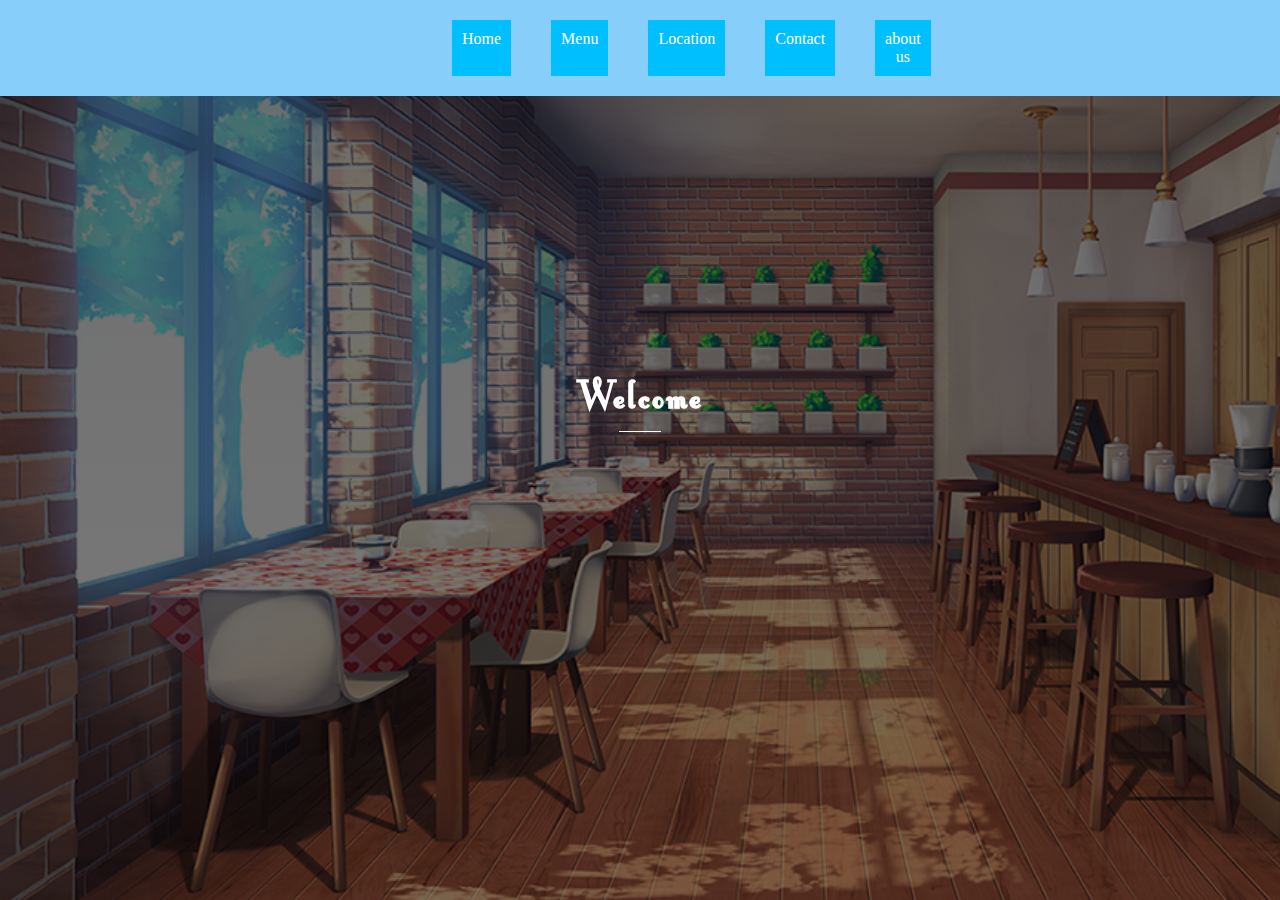
<file: index.html>
<html>
    <head>
        <title>my webpage</title>
        <link rel="stylesheet" href="style.css">
        <link rel="stylesheet" href="./externalcss/homepage.css">
    </head>
    <body>
        <main>
            <nav>
                <ul>
                    <li><a href="index.html">Home</a></li>
                    <li><a href="./html/menu.html">Menu</a></li>
                    <li><a href="#">Location</a></li>
                    <li><a href="#">Contact</a></li>
                    <li><a href="#">about us</a></li>
                </ul>
            </nav>
        </main>
        <section>
            <div class="centerBox">
                <div class="categoryWrapper">
                    <h1>Welcome</h1>
                    <a href="./html/menu.html">
                        <span>
                          <span>
                            
                                <span data-attr-span="show me more"> show me more
                                </span>
                            
                          </span>
                        </span>
                    </a>
                  </div>
            </div>
        </section>
    </body>
</html>
</file>
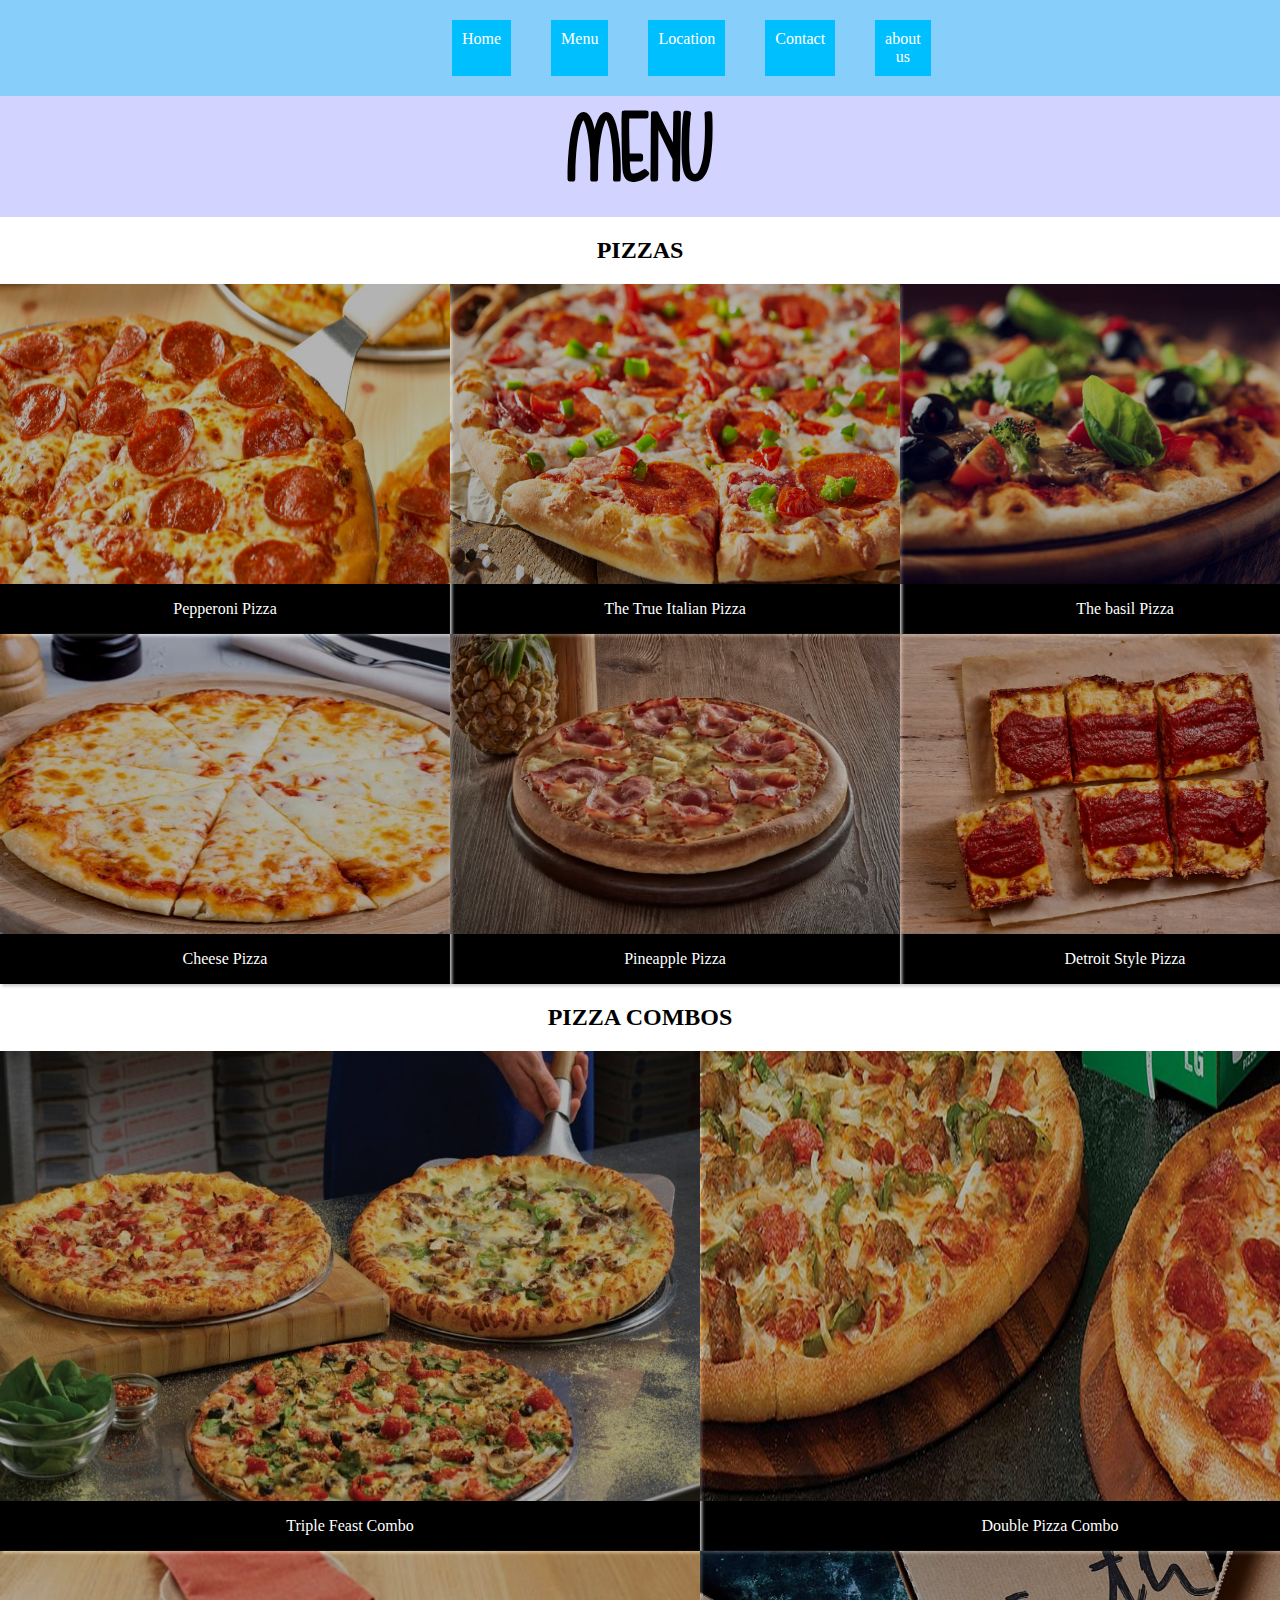
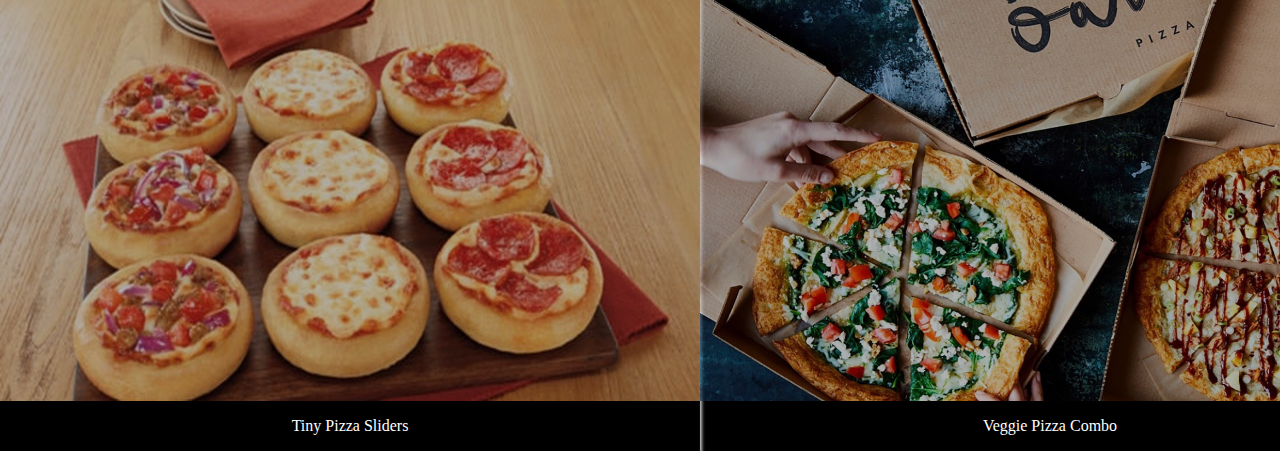
<file: html/menu.html>
<html>
    <head>
        <title>Menu</title>
        <link rel="stylesheet" href="../style.css">
        <link rel="stylesheet" href="../css/menu.css">
    </head>
    <body>
        <main>
            <nav>
                <ul>
                    <li><a href="index.html">Home</a></li>
                    <li><a href="./html/menu.html">Menu</a></li>
                    <li><a href="#">Location</a></li>
                    <li><a href="#">Contact</a></li>
                    <li><a href="#">about us</a></li>
                </ul>
            </nav>
        </main>
        <section>
            <h1>MENU</h1>
        </section>
        
        <section>
            <div>
                <h2>PIZZAS</h2>
            </div>
            <div id="menu">
                <figure>
                    <img src="../images/img3.png" alt="img3">
                    <p>Pepperoni Pizza</p>
                </figure>
                <figure>
                    <img src="../images/img5.jpg" alt="img4">
                    <p>The True Italian Pizza</p>
                </figure>
                <figure>
                    <img src="../images/img6.jpg" alt="img6">
                    <p>The basil Pizza</p>
                </figure>
            </div>
        </section>
        <section>
            <div id="menu">
                <figure>
                    <img src="../images/img7.jpg" alt="img7">
                    <p>Cheese Pizza</p>
                </figure>
                <figure>
                    <img src="../images/img8.png" alt="img8">
                    <p>Pineapple Pizza</p>
                </figure>
                <figure>
                    <img src="../images/img9.png" alt="img9">
                    <p>Detroit Style Pizza</p>
                </figure>
            </div>
        </section>
        <section>
            <h2>PIZZA COMBOS</h2>
            <div id="menu1">
                <figure>
                    <img class="combo" src="../images/img10.jpg" alt="img10">
                    <p>Triple Feast Combo</p>
                </figure>
                <figure>
                    <img class="combo" src="../images/img11.jpg" alt="img11">
                    <p>Double Pizza Combo</p>
                </figure>
               
            </div>
        </section>
        <section>
            <div id="menu1">
                <figure>
                    <img class="combo" src="../images/img12.jpg" alt="img12">
                    <p>Tiny Pizza Sliders</p>
                </figure>
                <figure>
                    <img class="combo" src="../images/img13.jpg" alt="img13">
                    <p>Veggie Pizza Combo</p>
                </figure>
            </div>
        </section>
    </body>
</html>
</file>
<file: style.css>
body{
    text-align: center;
    margin:0;
    background-image:linear-gradient(rgba(0, 0, 0, 0.568),rgba(0, 0, 0, 0.521)), url(images/img1.png);
    background-size: cover;
    background-repeat: no-repeat;
}

main{
    background-color: lightskyblue;
    padding: 20px;
}

ul{
    display: flex;
    margin: 0 30%;
    list-style: none;
}

li{
    background-color:deepskyblue;
    padding: 10px;
    margin: 0 20px;
}

a{
    text-decoration: none;
    color: white;
}

h1{

    color: white;
    font-family: "font";
    font-size: 100px;
}

#a_button{
    color: black;
}

@font-face {
    font-family: "font";
    src: url(./fonts/font.ttf);
}

@font-face {
    font-family:"font1" ;
    src: url(./fonts/font1.ttf);
}
</file>
<file: externalcss/homepage.css>
*{
    box-sizing: border-box;
  }
  
  .centerBox{
    display: flex;
    justify-content: center;
    align-items: center;
    height: 600px
  }
  
  .categoryWrapper{
    height: 310px;
    width: 460px;
    background: url("http://ohlookawebsite.com/bathroomtestfull.jpg") no-repeat center center;
    display: flex;
    justify-content: center;
    align-items: center;
    position: relative;
  }
  
  .categoryWrapper:after{
    position: absolute;
    top:0;
    left: 0;
    right:0;
    bottom: 0;
  /* Permalink - use to edit and share this gradient: http://colorzilla.com/gradient-editor/#a29ca9+0,95909b+99 */
  background: #a29ca9; /* Old browsers */
  background: -moz-linear-gradient(-45deg, #a29ca9 0%, #95909b 99%); /* FF3.6-15 */
  background: -webkit-linear-gradient(-45deg, #a29ca9 0%,#95909b 99%); /* Chrome10-25,Safari5.1-6 */
  background: linear-gradient(135deg, #70aeff 0%,#0099ff 99%); /* W3C, IE10+, FF16+, Chrome26+, Opera12+, Safari7+ */
  filter: progid:DXImageTransform.Microsoft.gradient( startColorstr='#a29ca9', endColorstr='#95909b',GradientType=1 ); /* IE6-9 fallback on horizontal gradient */
    content: '';
    opacity: 0;
      -webkit-transition: opacity 0.9s ease 0s; 
  }
  
  .categoryWrapper:hover:after{
    opacity: 0.4;
  }
  
  .categoryWrapper h1{
    color:white;
    font-size: 50px;
    letter-spacing: 2px;
    -webkit-transition: all 0.15s ease 0s; 
    position: relative;
    z-index: 10;
  }
  
  .categoryWrapper:hover h1{
    transform: translateY(-10px);
  }
  
  .categoryWrapper a{
    position: absolute;
    transform: translatey(60px);
    -webkit-appearance: none;
    border: none;
    background: none;
    color:white;
    width: 250px;
    height:50px;
    font-size: 20px;
    padding: 0;
    margin: 0;
    outline: none;
    z-index: 10;
  }
  
  .categoryWrapper a span{
    display: block;
    position: relative;
    line-height: 50px;
    height: 50px;
    cursor: pointer;
  }
  
  .categoryWrapper a > span:after{
    content:'';
    position: absolute;
    top:0;
    left: 50%;
    width: 20px;
    height: 0;
    
    border: 1px solid white;
    border-left: none;
    border-bottom: none;
    
        transition: height 0.15s ease-out, width 0.15s ease-out 0.15s;
  }
  
  .categoryWrapper:hover a > span:after{
    width: calc(50% - 1px);
    height: calc(100% - 2px);
    transition: width 0.15s ease-out, height 0.15s ease-out 0.15s;
  }
  
  .categoryWrapper a > span:before{
    content:'';
    position: absolute;
    top:0;
    right: 50%;
    width: 20px;
    height: 0;
    
    border: 1px solid white;
    border-right: none;
    border-bottom: none;
    
        transition: height 0.15s ease-out, width 0.15s ease-out 0.15s;
  }
  
  .categoryWrapper:hover a > span:before{
    width: calc(50% - 1px);
    height: calc(100% - 2px);
    transition: width 0.15s ease-out, height 0.15s ease-out 0.15s;
  }
  
  .categoryWrapper a > span > span:before{
    content:'';
    position: absolute;
    bottom:0;
    right: 0%;
    width: 1px;
    height: 1px;
    opacity: 0;
    
  }
  
  .categoryWrapper:hover a > span > span:before{
    opacity: 1;
    border-bottom: 1px solid white;
    width: calc(50%);
    height: 1px;
    transition: opacity 0s ease-out 0.29s, width 0.15s ease-out 0.3s;
  }
  
  .categoryWrapper a > span > span:after{
    content:'';
    position: absolute;
    bottom:0;
    left: 0%;
    width: 1px;
    height: 1px;
    opacity: 0;
    
  }
  
  .categoryWrapper:hover a > span > span:after{
    opacity: 1;
    border-bottom: 1px solid white;
    width: calc(50%);
    height: 1px;
    transition: opacity 0s ease-out 0.29s, width 0.15s ease-out 0.3s;
  }
  
  .categoryWrapper a > span > span > span{
    transition: color 0.15s ease-out 0.3s;
    color: transparent;
  }
  
  .categoryWrapper:hover a > span > span > span{
    color:white;
  }
  
  .categoryWrapper a > span > span > span:after{
    position: absolute;
    top:0;left:0;right:0;bottom:0;
    color:#1f2e4d;
    content: attr(data-attr-span);
    width: 0%;
    height: 100%;
    background:rgb(166, 234, 255);
    white-space: nowrap;
    text-align: center;
    margin: auto;
    overflow: hidden;
    display: flex;
    justify-content: center;
    transition: width 0.2s;
  }
  
  .categoryWrapper a:hover > span > span > span:after{
    width: 100%;
  }
</file>
<file: css/menu.css>
body{
    background-image: none;
    color:white;
    text-align: center;
}

h1{
    background-color: rgb(211, 211, 255);
    margin: 0;
    color: black;
    font-family: "font1";
    
}

h2{
    color:black;
}

img{
   
    height: 300px;
    width: 450px;
    opacity:0.7;
}

#menu{
    display: flex;
    background-color: rgb(0, 0, 0);
}

#menu1{
    display: flex;
    background-color: black;
}

figure{
    box-shadow:2px 2px 3px rgb(197, 195, 195);
    margin:0 auto;
    
}

img:hover{
    opacity: 1;
}

.combo{
    width: 700px;
    height:450px;
    margin: 0 auto;
}
</file>
